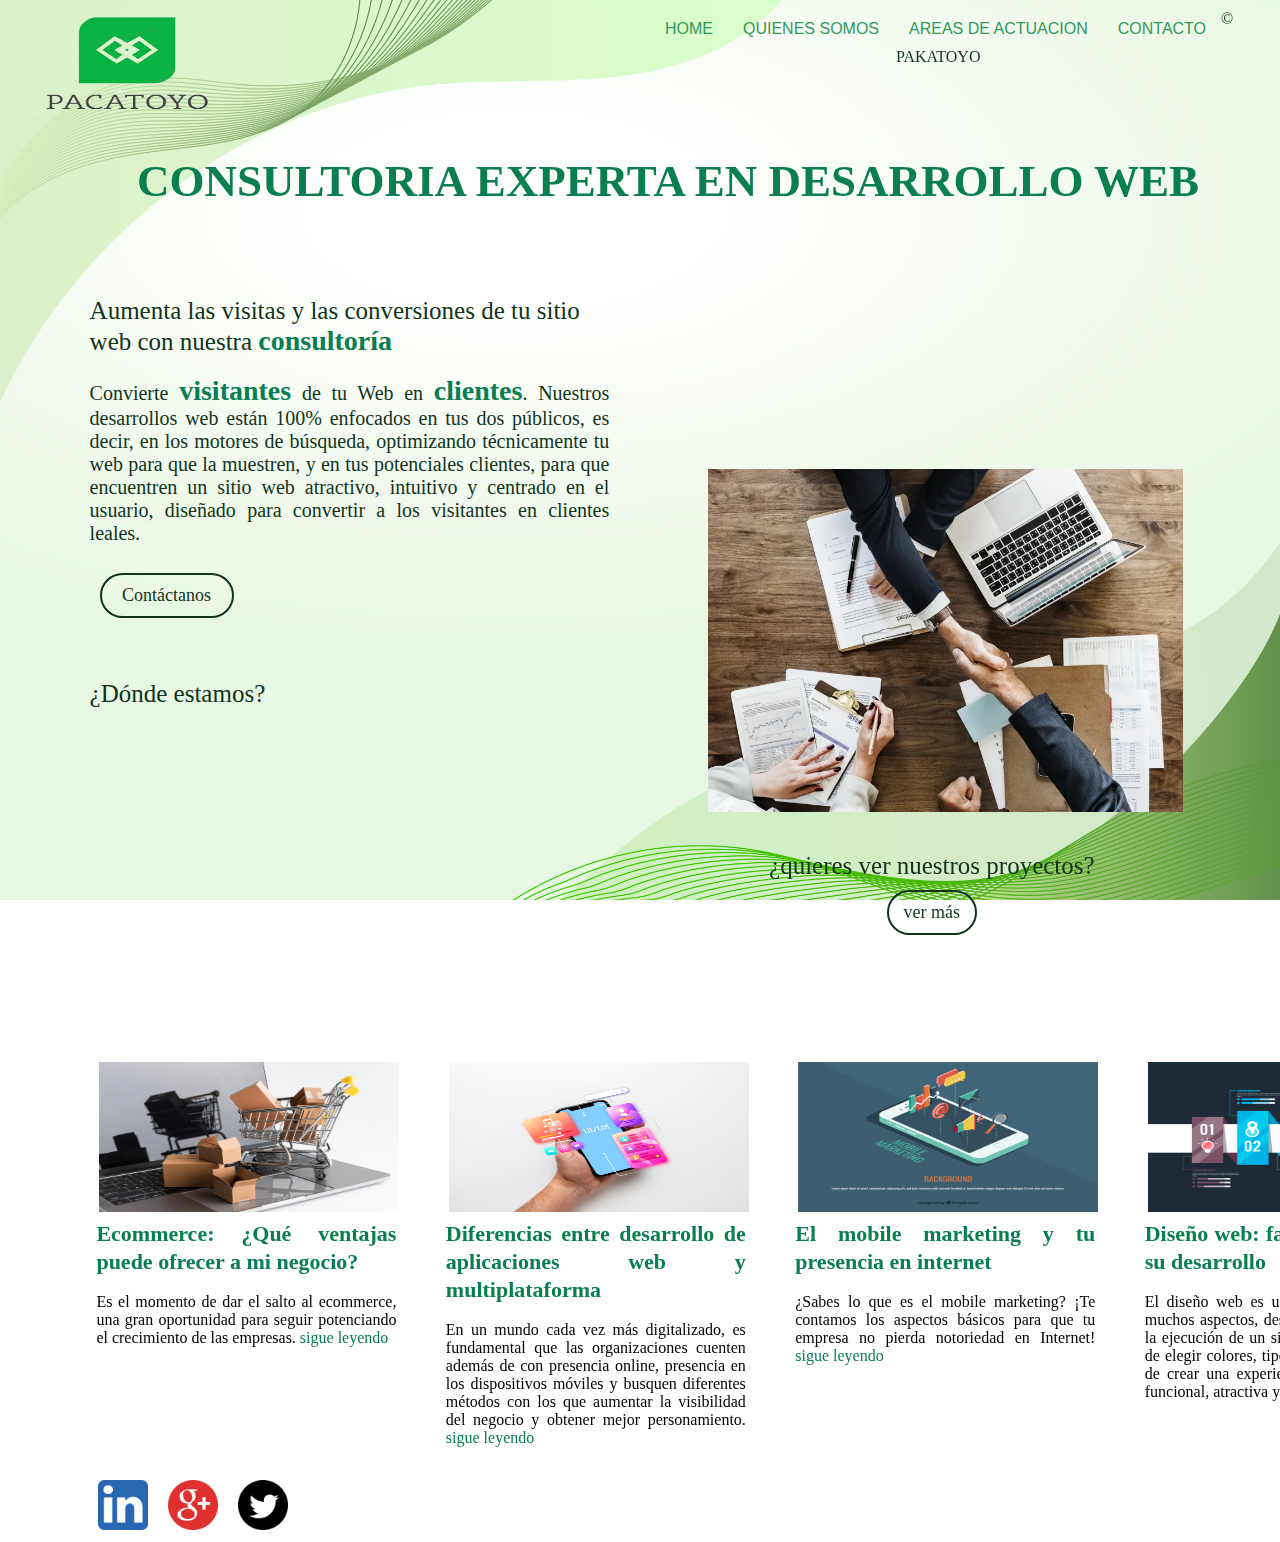
<file: index.html>
<!DOCTYPE html>
<html lang="es">
<head>
    <meta charset="UTF-8">
    <meta name="viewport" content="width=device-width, initial-scale=1.0">
    <link rel="stylesheet" href="css/style.css">
    <link rel="shortcut icon" href="img/favicon.png" type="image/x-icon">
    <title>Consultoria Pacatoyo</title>
</head>
<body>
    <div id="contenedor">

        <header class="header1">
            <img class="logo" src="img/logoRetoque.png" alt="logoempresa">

        </header>

        <nav class="menu">
            <ul class="nav">
                <li>
                    <a href="index.html" target="_blank">HOME</a>
                </li>
                <li>
                    <a href="quienessomos.html" target="_blank">QUIENES SOMOS</a>
                </li>
                <li>
                    <a href="actuacion.html" target="_blank">AREAS DE ACTUACION</a>
                    <ul>
                        <li>
                            <a href="#" target="_blank">Marketing</a>
                        </li>
                        <li>
                            <a href="#" target="_blank">Psicionamiento SEO</a>
                        </li>
                        <li>
                            <a href="#" target="_blank">Front-End</a>
                        </li>
                        <li>
                            <a href="#" target="_blank">Back-End</a>
                        </li>
                    </ul>
                </li>
                <li>
                    <a href="Contacto.html" target="_blank">CONTACTO</a>
                </li>
            </ul>
        </nav>

        <section>
            <h2>CONSULTORIA EXPERTA EN DESARROLLO WEB</h2>
            <aside>
                <p>Aumenta las visitas y las conversiones de tu sitio web con nuestra <b>consultoría</b></p>
                <br>
                <p class="parrafo2">
                    Convierte <b>visitantes</b> de tu Web en <b>clientes</b>. Nuestros desarrollos web están 100% enfocados en tus dos públicos, 
                    es decir, en los motores de búsqueda, optimizando técnicamente tu web 
                    para que la muestren, y en tus potenciales clientes, para que encuentren 
                    un sitio web atractivo, intuitivo y centrado en el usuario, diseñado para 
                    convertir a los visitantes en clientes leales. 
                </p>
                <br>
                <div>
                    <a href="Contacto.html" class="btn contacto border-radius">Contáctanos</a>
                </div>
                <div class="ubicacion">
                    <p>¿Dónde estamos?</p>
                    <br>
                    <iframe src="https://www.google.com/maps/embed?pb=!1m18!1m12!1m3!1d3037.5428404215863!2d-3.6994793879281365!3d40.418977255382686!2m3!1f0!2f0!3f0!3m2!1i1024!2i768!4f13.1!3m3!1m2!1s0xd42287d6da3df33%3A0xe119406d894c5d21!2sGran%20V%C3%ADa%2C%20Centro%2C%20Madrid!5e0!3m2!1ses!2ses!4v1713769338622!5m2!1ses!2ses" allowfullscreen="" loading="lazy" referrerpolicy="no-referrer-when-downgrade"></iframe> 
                </div>    
            </aside>
            <header class="header2">
                <div>
                    <img class="business" src="img/business-people-shaking-hands-together.webp" alt="">
                    
                </div>

                <div class="proyectos">
                    <p>¿quieres ver nuestros proyectos?</p>
                    <a href="#" class="btn ver border-radius">ver más</a>
                </div>
            </header>
            <article>
                <div class="news">
                    <div class="block1">
                        <img src="img/ecommerce.jpg" alt="">
                        <p><b>Ecommerce: ¿Qué ventajas puede ofrecer a mi negocio?</b></p>
                        <br>Es el momento de dar el salto al ecommerce, una gran oportunidad para seguir potenciando el crecimiento de las empresas.
                        <a href="#">sigue leyendo</a>
                    </div>
                    
                
                    <div class="block2">
                        <img src="img/damdaw.jpg" alt="">
                        <p><b>Diferencias entre desarrollo de aplicaciones web y multiplataforma</b></p>
                        <br>En un mundo cada vez más digitalizado, es fundamental que las organizaciones cuenten además de con presencia online, presencia en los dispositivos móviles y busquen diferentes métodos con los que aumentar la visibilidad del negocio y obtener mejor personamiento.
                        <a href="#">sigue leyendo</a>
                    </div>

                    <div class="block3">
                        <img src="img/mobilemarketing.jpg" alt="">
                        <p><b>El mobile marketing y tu presencia en internet</b></p>
                        <br>¿Sabes lo que es el mobile marketing? ¡Te contamos los aspectos básicos para que tu empresa no pierda notoriedad en Internet!
                        <a href="#">sigue leyendo</a>
                    </div>

                    <div class="block4">
                        <img src="img/etapas.jpg" alt="">
                        <p><b>Diseño web: fases y etapas para su desarrollo</b></p>
                        <br>El diseño web es una disciplina que abarca muchos aspectos, desde la planificación hasta la ejecución de un sitio web. No se trata solo de elegir colores, tipografías o imágenes, sino de crear una experiencia de usuario que sea funcional, atractiva y accesible.
                        <a href="#">sigue leyendo</a>
                    </div>

                </div>
            </article>

            <footer>
                <div class="iconos">
                    <a href="#"><img src="img/5296501_linkedin_network_linkedin_logo_icon.png" alt=""></a>
                    <a href="#"><img src="img/317751_google_google_plus_social_media_social_icon.png" alt=""></a>
                    <a href="#"><img src="img/5279123_tweet_twitter_twitter_logo_icon.png" alt=""></a>
                </div>
            </footer>

        </section>
        <footer class="copy">
            <span>© PAKATOYO </span>
            

        </footer>


    </div>
</body>
</html>
</file>
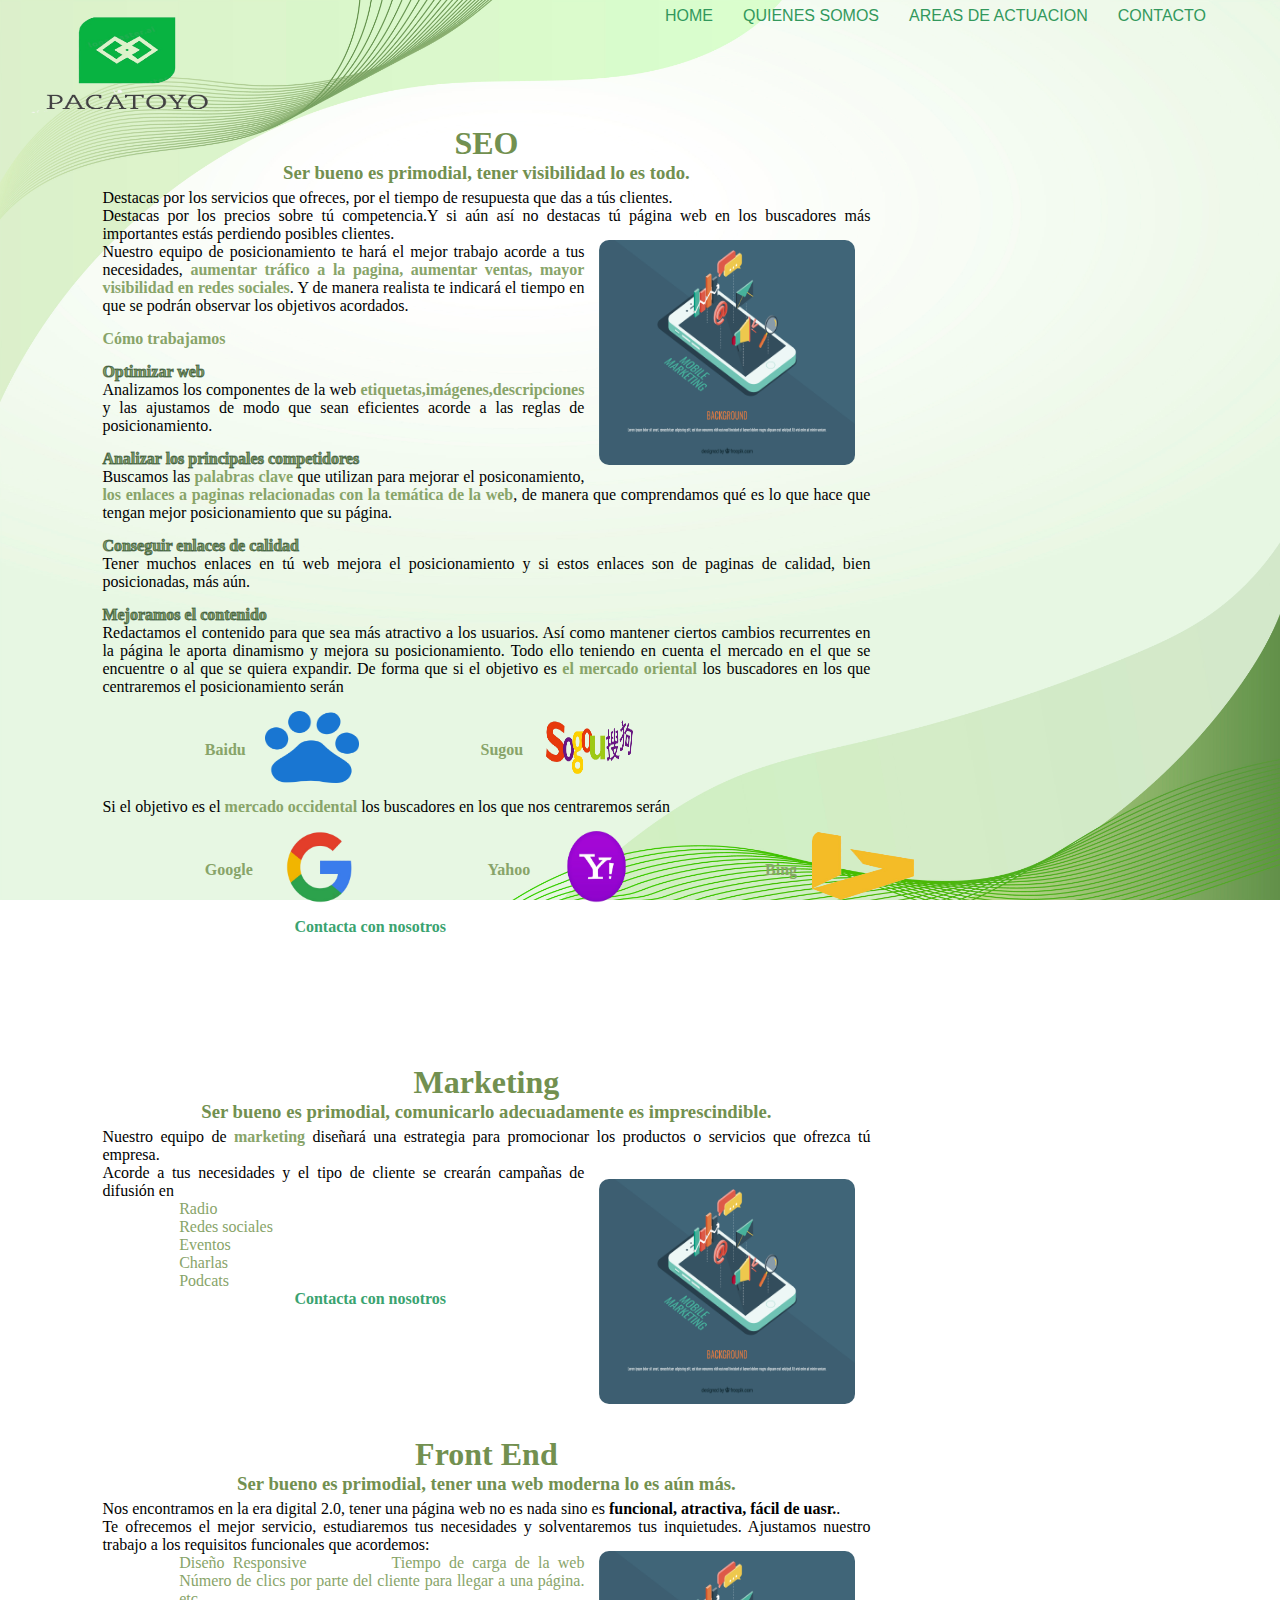
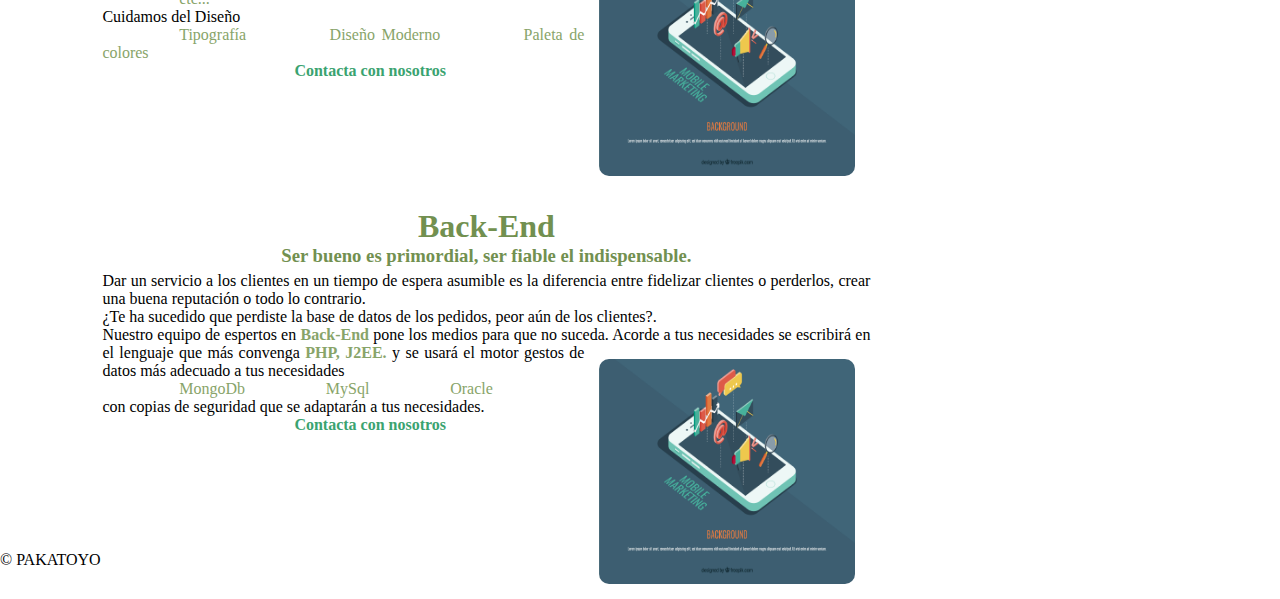
<file: actuacion.html>
<!DOCTYPE html>
<html>
    <head>
        <link rel="stylesheet" href="css/actuacion.css" type="text/css">
        <meta charset="UTF-8">
        <meta name="viewport" content="width=device-width, initial-scale=1.0">
        <link rel="shortcut icon" href="img/favicon.png" type="image/x-icon">
    <title>Actuación</title> 
    </head>
    <body>
        <div id="contenedor">
            <header class="header1">
                <img class="logo" src="img/logoRetoque.png" alt="">
            </header>
            <nav class="menu">
                <ul class="nav">
                    <li>
                        <a href="index.html" target="_blank">HOME</a>
                    </li>
                    <li>
                        <a href="quienessomos.html" target="_blank">QUIENES SOMOS</a>
                    </li>
                    <li>
                        <a href="actuacion.html" target="_blank">AREAS DE ACTUACION</a>
                        <ul>
                            <li>
                                <a href="#" target="_blank">Marketing</a> 
                            </li>
                            <li>
                                <a href="#" target="_blank">Psicionamiento SEO</a>
                            </li>
                            <li>
                                <a href="#" target="_blank">Front-End</a>
                            </li>
                            <li>
                                <a href="#" target="_blank">Back-End</a>
                            </li>
                        </ul>
                    </li>
                    <li>
                        <a href="Contacto.html" target="_blank">CONTACTO</a>
                    </li>
                </ul>
            </nav>
     <article><!-- representa un pieza de contenido independiente dentro de un documento. -->
        <hgroup>
            <h1>SEO</h1>
            <h3>Ser bueno es primodial, tener visibilidad lo es todo.</h3>
         </hgroup>
                <p> Destacas por los servicios que ofreces, por el tiempo de resupuesta que das a tús clientes.
                <br>
                    Destacas por los precios sobre tú competencia.Y si aún así no destacas tú página web en los buscadores más importantes estás perdiendo posibles clientes.
                
                <img src="img/mobilemarketing.jpg">
                </p>
                <p>
                    Nuestro equipo de posicionamiento te hará el mejor trabajo acorde a tus necesidades,<span> aumentar
                    tráfico a la pagina, aumentar ventas, mayor visibilidad en redes sociales</span>. Y de manera realista
                    te indicará el tiempo en que se podrán observar los objetivos acordados.
                </p>
                
                <span>Cómo trabajamos</span>
                
        <section><!-- agrupa una serie de contenidos con una temática común. -->
            <h4>Optimizar web</h4>
            <p>Analizamos los componentes de la web <span>etiquetas,imágenes,descripciones</span> y
               las ajustamos de modo que sean eficientes acorde a las reglas de posicionamiento.
            </p>
        </section>
        <section>
            <h4>Analizar los principales competidores</h4>
            <p>
                Buscamos las <span>palabras clave </span> que utilizan para mejorar el posiconamiento, <span>los enlaces a paginas
                relacionadas con la temática de la web</span>, de manera que comprendamos qué es lo que hace que tengan
                mejor posicionamiento que su página.
            </p>
        </section>
        <section>
            <h4>Conseguir enlaces de calidad</h4>
            <p>
                Tener muchos enlaces en tú web mejora el posicionamiento y si estos enlaces son de paginas de calidad,
                bien posicionadas, más aún.
            </p>
        </section>
        <section>
            <h4>Mejoramos el contenido</h4>
            <p>
                Redactamos el contenido para que sea más atractivo a los usuarios. Así como mantener ciertos cambios
                recurrentes en la página le aporta dinamismo y mejora su posicionamiento.
                Todo ello teniendo en cuenta el mercado en el que se encuentre o al que se quiera expandir.
            De forma que si el objetivo es <span>el mercado oriental </span>los buscadores en los que centraremos el 
            posicionamiento serán
            </p>
            
            <div class="iconosBuscadores">
                <ul>
                    <li>
                       <div class="txtPieImg">
                           <span>Baidu</span>
                           <a href="#"><img src="img/baidu.png"></a>
                           
                        </div>
                    </li>
                   
                    <li>
                        <div class="txtPieImg">
                            <span>Sugou</span>
                            <a href="#"><img src="img/soguoRetoque.png"></a>
                        </div>
                    </li>
                </ul>
                Si el objetivo es el<span> mercado occidental </span>los buscadores en los que nos centraremos serán
                <ul>
                    <li>
                        <div class="txtPieImg">
                            <span>Google</span>
                            <a href="#"><img src="img/googleRetoque.png"></a>
                        </div>
                    </li>
                    <li>
                        <div class="txtPieImg">
                             <span>Yahoo</span>
                             <a href="#"><img src="img/yahooRetoque.png"></a>
                        </div>
                    </li>
                    <li>
                        <div class="txtPieImg">
                            <span>Bing</span>
                             <a href="#"><img src="img/bingRetoque.png"></a>
                         </div>
                    </li>
                </ul>
            </div>
        </section>
       
        <span class="contacto"><a href="#">Contacta con nosotros</a></span>
     </article>
     <article>
        <hgroup>
            <h1>Marketing</h1>
            <h3>Ser bueno es primodial, comunicarlo adecuadamente es imprescindible.</h3>
        </hgroup>
        <section class="marketing">
            <p>
                Nuestro equipo de <span>marketing</span> diseñará una estrategia para promocionar
                los productos o servicios que ofrezca tú empresa.
            </p>
            <img src="img/mobilemarketing.jpg">
            <p>Acorde a tus necesidades y el tipo de cliente se crearán campañas de difusión en 
                <ul>
                    <li>
                        Radio
                    </li>
                    <li>
                        Redes sociales
                    </li>
                    <li>
                        Eventos
                    </li>
                    <li>
                        Charlas
                    </li>
                    <li>
                        Podcats
                    </li>
                </ul>
        </section>
        <span class="contacto"><a href="#">Contacta con nosotros</a></span>
     </article>       
     <article>
        <hgroup>
            <h1>Front End</h1>
            <h3>Ser bueno es primodial, tener una web moderna lo es aún más.</h3>
        </hgroup>
                <p>
                    Nos encontramos en la era digital 2.0, tener una página web no es nada sino es
                    <strong> funcional, atractiva, fácil de uasr.</strong>. 
                </p>
        <section class="frontEnd">
            <p>
                Te ofrecemos el mejor servicio, estudiaremos tus necesidades y solventaremos tus inquietudes.
                Ajustamos nuestro trabajo a los requisitos funcionales que acordemos:
                <img src="img/mobilemarketing.jpg">
                <ul>
                    <li>Diseño Responsive</li>
                    <li>Tiempo de carga de la web</li>
                    <li>Número de clics por parte del cliente para llegar a una página.</li>
                    <li>etc...</li>
                </ul>
                Cuidamos del Diseño
                <ul>
                    <li>Tipografía</li>
                    <li>Diseño Moderno</li>
                    <li>Paleta de colores</li>
                </ul>

            </p>

        </section>
        <span class="contacto"><a href="#">Contacta con nosotros</a></span>
     </article>
     <article>
        <hgroup>
             <h1>Back-End</h1>
             <h3>Ser bueno es primordial, ser fiable el indispensable.</h3>
        </hgroup>
                <p>
                    Dar un servicio a los clientes en un tiempo de espera asumible es la diferencia entre
                    fidelizar clientes o perderlos, crear una buena reputación o todo lo contrario.
                    <br>
                    ¿Te ha sucedido que perdiste la base de datos de los pedidos, peor aún de los clientes?.
                    <br>
            <section class="backEnd">
                Nuestro equipo de espertos en <span>Back-End</span> pone los medios para que no suceda. Acorde 
                a tus necesidades se escribirá en el lenguaje que más convenga <span>PHP, J2EE.</span>
                <img src="img/mobilemarketing.jpg">
               
                y se usará el motor gestos de datos más adecuado a tus necesidades
                <ul>
                    <li>MongoDb</li>
                    <li>MySql</li>
                    <li>Oracle</li>
                </ul>
                con copias de seguridad que se adaptarán a tus necesidades.
            </p>
            </section>
            <span class="contacto"><a href="#">Contacta con nosotros</a></span>
     </article>  
     <footer class="copy">
        <span>© PAKATOYO </span>
    </footer>
    </div>    
    </body>
</html>
</file>
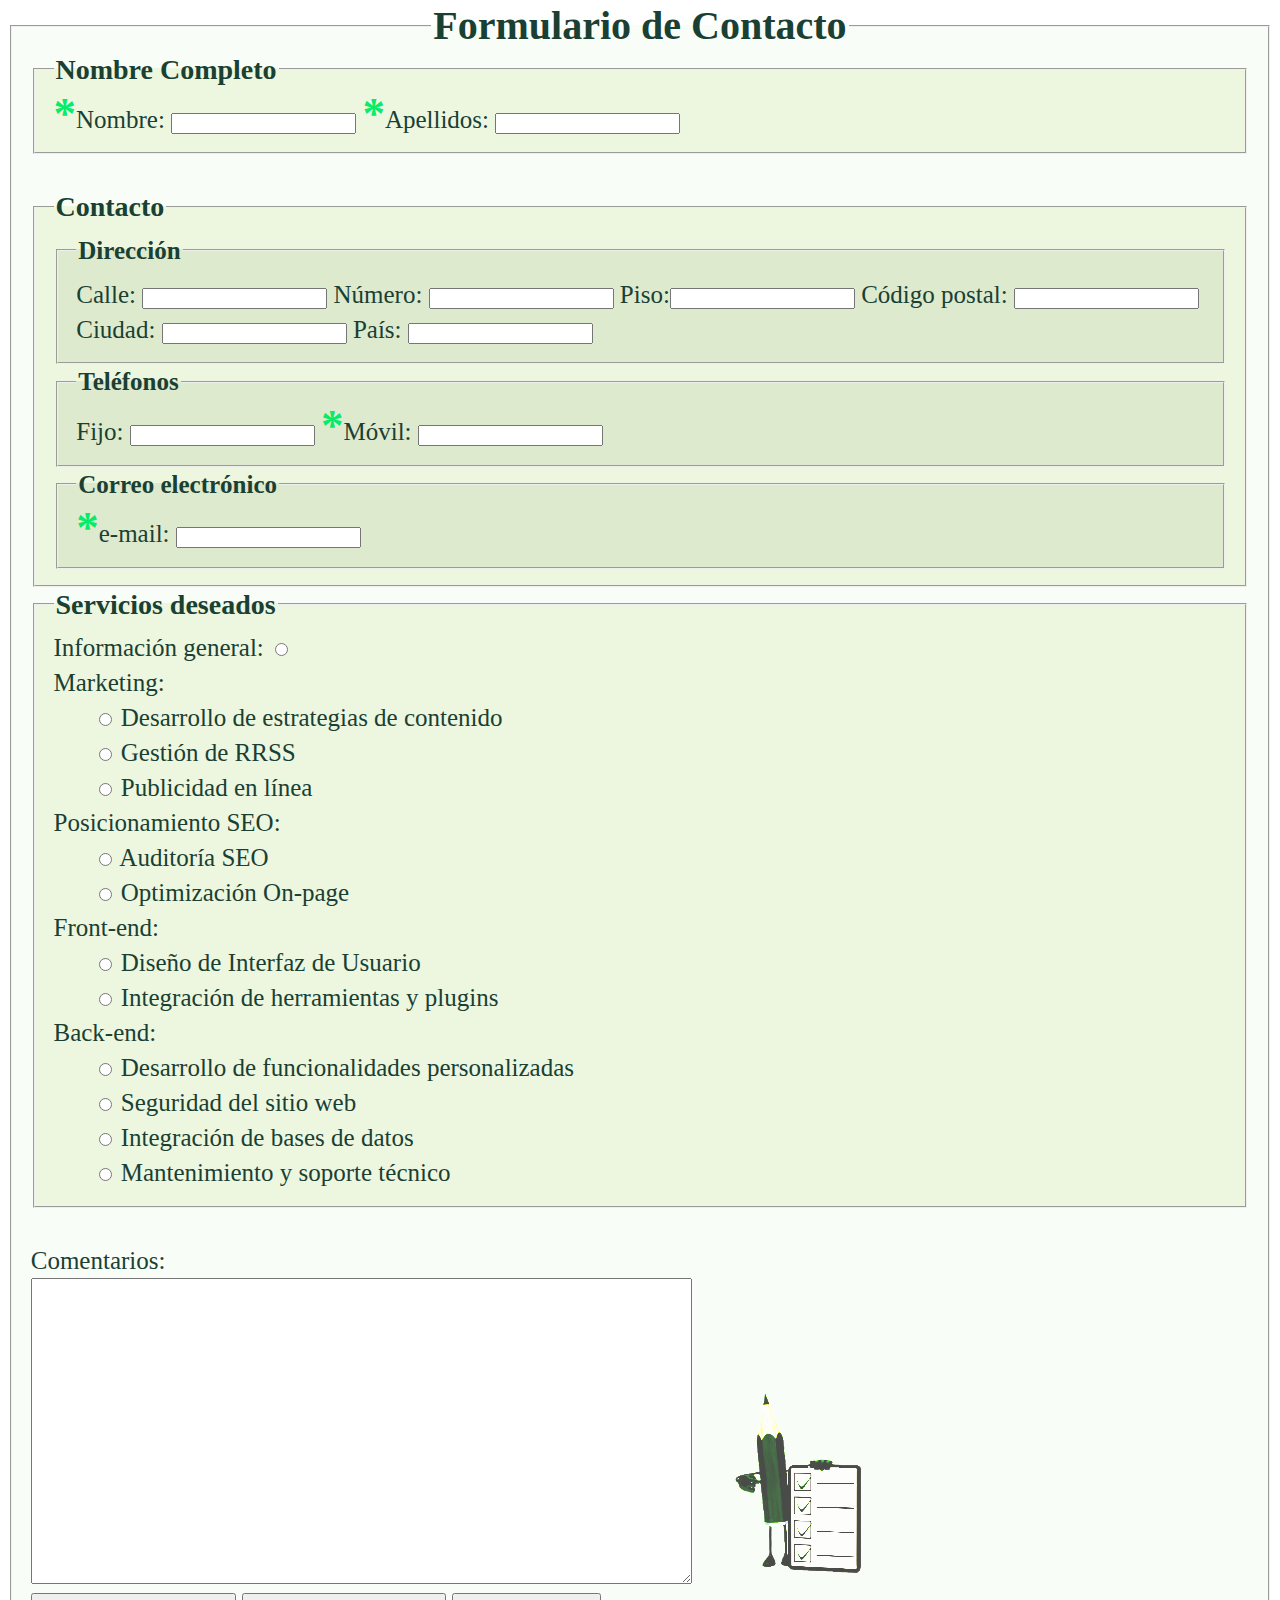
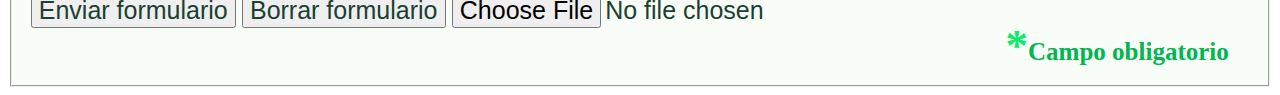
<file: Contacto.html>
<!DOCTYPE html>
<html lang="en">
<head>
    <meta charset="UTF-8">
    <meta name="viewport" content="width=device-width, initial-scale=1.0">
    <link rel="stylesheet" href="css/contacto.css">
    <link rel="shortcut icon" href="img/favicon.png" type="image/x-icon">
    <title>Formulario de Contacto</title>
</head>
<body class="fondowebformulario">
    <form class="formulario" name="formulario de contacto" action="mailto:pacatoyo@gmail.com" method="post">
        <fieldset class="fondoformulario">
            <legend class="nombreformulario">Formulario de Contacto</legend>
        <fieldset class="primeracajaformulario">
            <legend class="epigrafeformulario">Nombre Completo</legend>   
                <span class="datoobligatorio">*</span>Nombre: <input type="text" name="nombre" required>
                <span class="datoobligatorio">*</span>Apellidos: <input type="text" name="apellidos" required>
        </fieldset>
    <br>
        <fieldset class="primeracajaformulario">
            <legend class="epigrafeformulario">Contacto</legend>  
                <fieldset class="segundacajaformulario">
                    <legend class="subepigrafeformulario">Dirección</legend>  
                        Calle: <input type="text" name="calle"> Número: <input type="text" name="numero calle"> Piso:<input type="text" name="piso"> Código postal: <input type="text" name="código postal">   
                     <br>Ciudad: <input type="text" name="ciudad"> País: <input type="text" name="país">
                </fieldset>
                <fieldset class="segundacajaformulario">
                    <legend class="subepigrafeformulario">Teléfonos</legend>  
                         Fijo: <input type="text" name="teléfono fijo"> <span class="datoobligatorio">*</span>Móvil: <input type="text" name="teléfono móvil" required>
                </fieldset>
                <fieldset class="segundacajaformulario" >
                    <legend class="subepigrafeformulario">Correo electrónico</legend>
                        <span class="datoobligatorio">*</span>e-mail: <input type="text" name="email"required>
                </fieldset>
        </fieldset>
        <fieldset class="primeracajaformulario">
            <legend class="epigrafeformulario">Servicios deseados</legend>  
                Información general: <input type="radio" name="información general" value="G">
                <br>Marketing:
                    <br><span class="opcionesservicios"><input type="radio" name="servicios" value="M"> Desarrollo de estrategias de contenido</span> 
                    <br><span class="opcionesservicios"><input type="radio" name="servicios" value="M"> Gestión de RRSS</span>
                    <br><span class="opcionesservicios"><input type="radio" name="servicios" value="M"> Publicidad en línea</span>

                <br>Posicionamiento SEO:
                    <br><span class="opcionesservicios"><input type="radio" name="servicios" value="P"> Auditoría SEO</span>
                    <br><span class="opcionesservicios"><input type="radio" name="servicios" value="P"> Optimización On-page</span>
            
                <br> Front-end:
                    <br><span class="opcionesservicios"><input type="radio" name="servicios" value="F"> Diseño de Interfaz de Usuario</span>
                    <br><span class="opcionesservicios"><input type="radio" name="servicios" value="F"> Integración de herramientas y plugins</span>
            
                <br>Back-end:
                    <br><span class="opcionesservicios"><input type="radio" name="servicios" value="B"> Desarrollo de funcionalidades personalizadas</span>
                    <br><span class="opcionesservicios"><input type="radio" name="servicios" value="B"> Seguridad del sitio web</span>
                    <br><span class="opcionesservicios"><input type="radio" name="servicios" value="B"> Integración de bases de datos</span>
                    <br><span class="opcionesservicios"><input type="radio" name="servicios" value="B"> Mantenimiento y soporte técnico</span>

        </fieldset>
                <br> Comentarios: 
                <br><textarea name="comentarios" cols="80" rows="20"></textarea>
                <img class="fotoformulario" src="img/green-pencil-with-positive-questionnaire.png">
                <br>
                    <input class="botonformulario" type="submit" value="Enviar formulario">
                    <input class="botonformulario" type="reset" value="Borrar formulario">
                    <input class="botonformulario" type="file" value="Adjuntar archivo">

                    <div class="datoobligatorioleyenda"><span class="datoobligatorio">*</span>Campo obligatorio</span></div>

    </form>

</body>
</html>
</file>
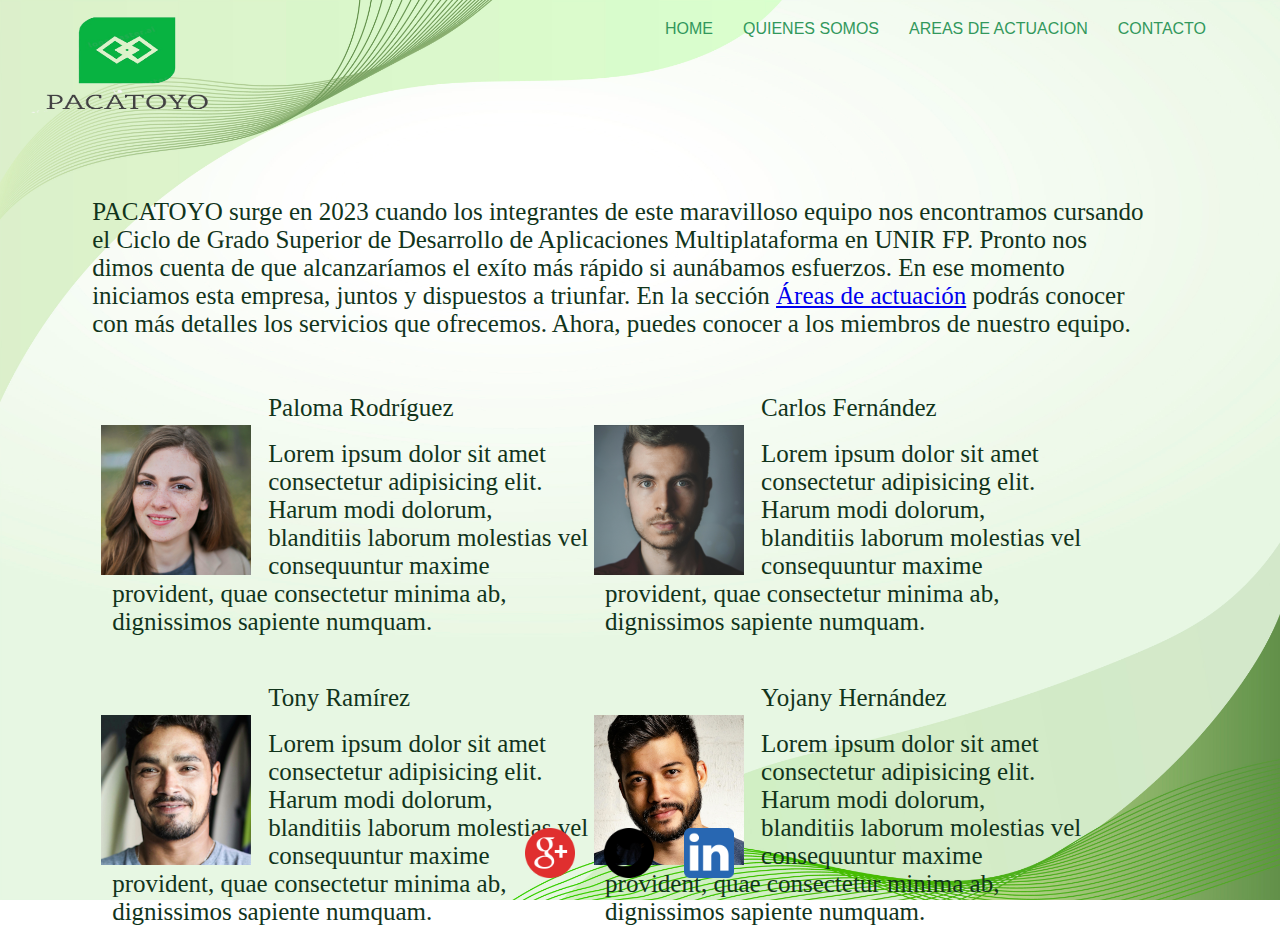
<file: quienessomos.html>
<!DOCTYPE html>
<html lang="es">
<head>
    <meta charset="UTF-8">
    <meta name="viewport" content="width=device-width, initial-scale=1.0">
    <link rel="stylesheet" href="css/style.css">
    <link rel="shortcut icon" href="img/favicon.png" type="image/x-icon">
    <title>Quienes somos</title>
</head>
<body>
    <div id="contenedor">

        <header class="header1">
            <img class="logo" src="img/logoRetoque.png" alt="">

        </header>

        <nav class="menu">
            <ul class="nav">
                <li>
                    <a href="index.html" target="_blank">HOME</a>
                </li>
                <li>
                    <a href="quienessomos.html" target="_blank">QUIENES SOMOS</a>
                </li>
                <li>
                    <a href="actuacion.html" target="_blank">AREAS DE ACTUACION</a>
                    <ul>
                        <li>
                            <a href="#" target="_blank">Marketing</a>
                        </li>
                        <li>
                            <a href="#" target="_blank">Psicionamiento SEO</a>
                        </li>
                        <li>
                            <a href="#" target="_blank">Front-End</a>
                        </li>
                        <li>
                            <a href="#" target="_blank">Back-End</a>
                        </li>
                    </ul>
                </li>
                <li>
                    <a href="Contacto.html" target="_blank">CONTACTO</a>
                </li>
            </ul>
        </nav>

        <section class="qsomos">
            
            
            <article>
                <p class="p-nosotros">
                    PACATOYO surge en 2023 cuando los integrantes de este maravilloso equipo nos encontramos cursando el Ciclo de Grado Superior de Desarrollo de Aplicaciones Multiplataforma en UNIR FP. Pronto nos dimos cuenta de que alcanzaríamos el exíto más rápido si aunábamos esfuerzos. En ese momento iniciamos esta empresa, juntos y dispuestos a triunfar. En la sección <a href="actuacion.html">Áreas de actuación</a> podrás conocer con más detalles los servicios que ofrecemos. Ahora, puedes conocer a los miembros de nuestro equipo.
                </p>
                <div class="nosotros">
                    <ul>
                        <li>
                            <div class="nombres">
                                <div class="nombre"><p>Paloma Rodríguez</p></div>
                                <img src="img/persona2.png" alt="">
                                <div class="description"><p>Lorem ipsum dolor sit amet consectetur adipisicing elit. Harum modi dolorum, blanditiis laborum molestias vel consequuntur maxime provident, quae consectetur minima ab, dignissimos sapiente numquam.</p></div>
                            </div>
                        </li>
                        <li>
                            <div class="nombres">
                                <div class="nombre"><p>Carlos Fernández</p></div>
                                <img src="img/persona1.png" alt="">
                                <div class="description"><p>Lorem ipsum dolor sit amet consectetur adipisicing elit. Harum modi dolorum, blanditiis laborum molestias vel consequuntur maxime provident, quae consectetur minima ab, dignissimos sapiente numquam.</p></div>
                            </div>
                        </li>
                    </ul>
                    <br>
                    <ul>
                        <li>
                            <div class="nombres">
                                <div class="nombre"><p>Tony Ramírez</p></div>
                                <img src="img/persona3.png" alt="">
                                <div class="description"><p>Lorem ipsum dolor sit amet consectetur adipisicing elit. Harum modi dolorum, blanditiis laborum molestias vel consequuntur maxime provident, quae consectetur minima ab, dignissimos sapiente numquam.</p></div>
                            </div>
                        </li>
                        <li>
                            <div class="nombres">
                                <div class="nombre"><p>Yojany Hernández</p></div>
                                <img src="img/persona4.png" alt="">
                                <div class="description"><p>Lorem ipsum dolor sit amet consectetur adipisicing elit. Harum modi dolorum, blanditiis laborum molestias vel consequuntur maxime provident, quae consectetur minima ab, dignissimos sapiente numquam.</p></div>
                            </div>
                        </li>
                    </ul>
                </div>
            </article>

           

        </section>

        <footer class="footer">
            <img src="img/317751_google_google_plus_social_media_social_icon.png" alt="">
            <img src="img/5279123_tweet_twitter_twitter_logo_icon.png" alt="">
            <img src="img/5296501_linkedin_network_linkedin_logo_icon.png" alt="">
        </footer>
    </div>
</body>
</html>
</file>
<file: css/style.css>
*{
    padding: 0px;
    margin: 0px;
}
article{
    margin-left: 8%;
    margin-top: 10%;
    
}
aside{
    float: left;
    width: 58%;
    margin-top: 10%;
    margin-left: 10%;
    
}

b{
    color:rgb(8, 126, 81) ;
    font-size: 28px;
}
.btn{
    display: inline-block;
    background-color: transparent;
    color:  rgb(17, 52, 27);
    padding: 10px 15px;
    margin: 10px 10px;
    text-decoration: none;
    font-size: 18px;
    font-family: Amasis MT Pro Medium;
    border-radius: 100px;
    text-align: center;
    border: 2px solid  rgb(17, 52, 27);
}
.btn:hover{
    background-color: rgb(8, 126, 81);
}

body{
    background-image: url("../img/fondo.jpg");
    background-repeat: no-repeat;
    background-size: 100% 100%;
    background-position: center;
    background-attachment: fixed;
}
.border-radius{
    border-radius: 100px;
}
.business{
    width: 53%;
    height: 10%;
    margin-left: 79%;
    margin-top: -84%;
    margin-bottom: 16%; 
}
.contacto{
    width: 100px;
}

h2{
    font-family: Amasis MT Pro Medium;
    font-size: 45px;
    color: rgb(8, 126, 81);
    margin-top: 12%;
    margin-right: -440px;
    text-align: center;
}
.iconos{
    margin-left: 10%;
}
img{
    width: 50px;
    height: 50px;
    margin:1% 1%;
}
.logo {
    width: 200px;
    height: 100px;
    margin-left: 2%;
    margin-top: 1%;
}
.nav > li{
    float:left;
    
}
.nav li a{
    color:rgb(50, 152, 92); 
    text-decoration: none;
    text-align: center;
    padding: 10px 15px;
    display: block;
}
.nav li a:hover{
    background-color: rgb(17, 52, 27);
    color: rgb(58, 163, 112);
}
.nav li ul{
    /*Ocultamos los submenus, y luego los mostraremos*/
    display: none;
    /*Establecemos una posición absoluta a los submenus, con un tamaño mínimo
    de anchura para que todos sean iguales*/
    position: absolute;
    min-width: 185px;
}
.nav li:hover > ul {
    /*Mostramos los submenus cuando sólo pasamos el ratón encima de la opción marcada*/
    display: block;
}
.nav li ul li{
    position: relative;
}
.news{
    display: flex;
    margin-top: 10%;  
}
.news div{
    width: 300px;
    text-align: justify;
    margin: 3% 3%;
}
.news img{
    width: 300px;
    height: 150px;
}
.news p b{
    font-family: Amasis MT Pro Medium;
    font-size: 22px;
    color:  rgb(8, 126, 81);
}
.news br{
    font-family: Amasis MT Pro Medium;
    font-size: 16px;
    color:  rgb(17, 52, 27);
}
.news a{
    text-decoration: none;
    color: rgb(8, 126, 81); ;
}

.menu{
    font-family: 'Trebuchet MS', 'Lucida Sans Unicode', 'Lucida Grande', 'Lucida Sans', Arial, sans-serif;
    margin-top: -120px;
    margin-left: 650px;
    width: 600px;
}
p{
    font-family: Amasis MT Pro Medium;
    font-size: 25px;
    color: rgb(17, 52, 27);
}
.parrafo2{
    font-family: Amasis MT Pro Medium;
    font-size: 20px;
    text-align: justify;
}
.proyectos{
    width: 50%;
    margin-left: 79%;
    margin-top: -12%;
    text-align: center;
}
section{
    width: 70%;
    height: 100%;
    float: left;   
}
span{
   text-align: center;
   color:rgb(17, 52, 27);
   margin-bottom: 85%;
}
.ubicacion{
    font-family: Amasis MT Pro Medium;
    font-size: 25px;
    color: rgb(17, 52, 27);
    margin-top: 10%;

}
.ubicacion iframe{
    width: 300px;
    height: 200px;
    border: none;
}
ul{
    list-style: none;
}

/*css quienes somos*/

.description{
    display: inline;
    position: relative;
    left: 14px;
    margin: 3px;
}
.footer{
    position: absolute;
    width: 100%;
    bottom: 5px;
    margin-left: 40%;
}
/*Creamos un efecto al pasar el ratón por encima de las imágenes*/
.footer img:hover{
    width: 70px;
    height: 70px;
    transition: 0.3s;
}
.nosotros li{
    display: inline-block;
    width: 45%;
    margin: 3px;
    padding: 3px;
}
.nosotros li img{
    width: 150px;
    height: 150px;
    float: left;
    margin: 3px;
}
.nombre{
    position: relative;
    left: 170px;
}
.nombres{
    display: inline;
    position: relative;
    top: 30px;
}
.p-nosotros{
    margin: 20px 0px;
}
.qsomos{
    width: 90%;
}
.qsomos article{
    margin-top: 150px;
}
</file>
<file: css/actuacion.css>
*{
    padding: 0px;
    margin: 0px;
}
article{
    margin-left: 8%;
    margin-top: 10%;
    
}
body{
    background-image: url("../img/fondo.jpg");
    background-repeat: no-repeat;
    background-size: 100% 100%;
    background-position: center;
    background-attachment: fixed;
}
.logo {
    width: 200px;
    height: 100px;
    margin-left: 2%;
    margin-top: 1%;
}
.nav > li{
    float:left;
    
}
.nav li a{
    color:rgb(50, 152, 92);
  
    text-decoration: none;
    text-align: center;
    padding: 10px 15px;
    display: block;

    
}
.nav li a:hover{
    background-color: rgb(17, 52, 27);
    
   
    color: rgb(58, 163, 112);
   /*lo he puesto  a ver que tal queda.*/
    border-radius: 10px;
    
}
.nav li ul{
    /*Ocultamos los submenus, y luego los mostraremos*/
    display: none;
    /*Establecemos una posición absoluta a los submenus, con un tamaño mínimo
    de anchura para que todos sean iguales*/
    position: absolute;
    min-width: 185px;
}
.nav li:hover > ul {
    /*Mostramos los submenus cuando sólo pasamos el ratón encima de la opción marcada*/
    display: block;
}
.nav li ul li{
    position: relative;
}
ul{
    list-style: none;
}
.menu{
    font-family: 'Trebuchet MS', 'Lucida Sans Unicode', 'Lucida Grande', 'Lucida Sans', Arial, sans-serif;
    margin-top: -120px;
    margin-left: 650px;
    width: 600px;
}
.txtPieImg{
    display:flex;
    align-items: bottom;
    margin-left:8vw;
}
.iconosBuscadores img{
    width:8vw;
    height:8vh;
}
.iconosBuscadores > ul {
   display:flex;
   align-items: center;
}
 .frontEnd ul>li, .backEnd ul>li{
   display:inline;
   margin-left:6vw;
   color: rgb(136,164,105);
}
.marketing ul>li{
    margin-left:6vw;
   color: rgb(136,164,105);
}/*
.iconosBuscadores ul li>span {
    margin-left:10vw;
    color: rgb(136,164,105);
}*/
hgroup{
    text-align: center;
    padding-bottom: 5px;
    color: rgb(114,144,80);
}
h4{
    color:rgb(136,164,105);
    -webkit-text-stroke: 1px rgb(17, 52, 27,0.6);
    margin-top: 15px;
}
article{
    text-align: justify;
    width: 60vw;
    height:auto;
}
article a{
    text-align:center;
    text-decoration: none;
    color: rgb(58,163,112);

}
.contacto{
    display:inline;
    margin-left :15vw;
}
article img{
    width: 20vw;
    height: 25vh;
    float:right;
    border-radius: 10px;
    margin:15px 15px;
}
article span{
   font-weight: bold;
   margin-top: 5vh;
   color:rgb(136,164,105);
}
article>span{
    font-weight: bold;
   /*Separacion con el parrafo de arriba margin-top */
   color:rgb(136,164,105);
}
article>p+p{
    margin-bottom: 15px;
}

.copy{
    margin-top: 13vh;
}
</file>
<file: css/contacto.css>
/* Formulario de Contacto */
/* Esta página web va a llevar un fondo blanco para facilitar la cumplimentación del formulario */
.fondowebformulario{
    background-color: white;
}

/* Las distintas secciones del formulario se han coloreado con tonos de la paleta de color elegida 
    así como con cierto grado de transparencia para facilitar la lectura y la cumplimentación del mismo */
.fondoformulario{
    background-color:rgba(235, 247, 227, 0.294);
}    
.primeracajaformulario{
 background-color: rgba(226, 242, 203, 0.513);
}
 
.segundacajaformulario{
     background-color:  rgba(136, 164, 105, 0.15);
}

/* Formato general del formulario */
.formulario{
    font-size: 25px;
    color: rgb(26, 64, 51);
    line-height: 35px; 
}

/* Formato específico del formulario */
.nombreformulario{
    text-align: center;
    font-size: 40px;
    font-weight: bold;
    color: rgb(26, 64, 51);
}
.epigrafeformulario{  
    font-size: 28px;
    font-weight: bold;   
}
.subepigrafeformulario{
    font-size: 25px;
    font-weight: bold;   
}
.opcionesservicios{
    margin-left: 40px;
}
.datoobligatorio{
    font-size: 45px;
    color: rgba(0, 236, 102, 0.979);
    font-weight: bold;
}
.datoobligatorioleyenda{
    font-size: 25px;
    color: rgb(0, 182, 79);;
    font-weight: bold;  
    margin-left: 80%;
}
.botonformulario{
    font-size: 25px;
    color: rgb(26, 64, 51) ;
}

/* Formato de la imagen del formulario */
.fotoformulario{
    height: 200px;
    width: 200px;
    opacity: 0.7;
    filter: contrast(4);
    margin: auto;}
</file>
